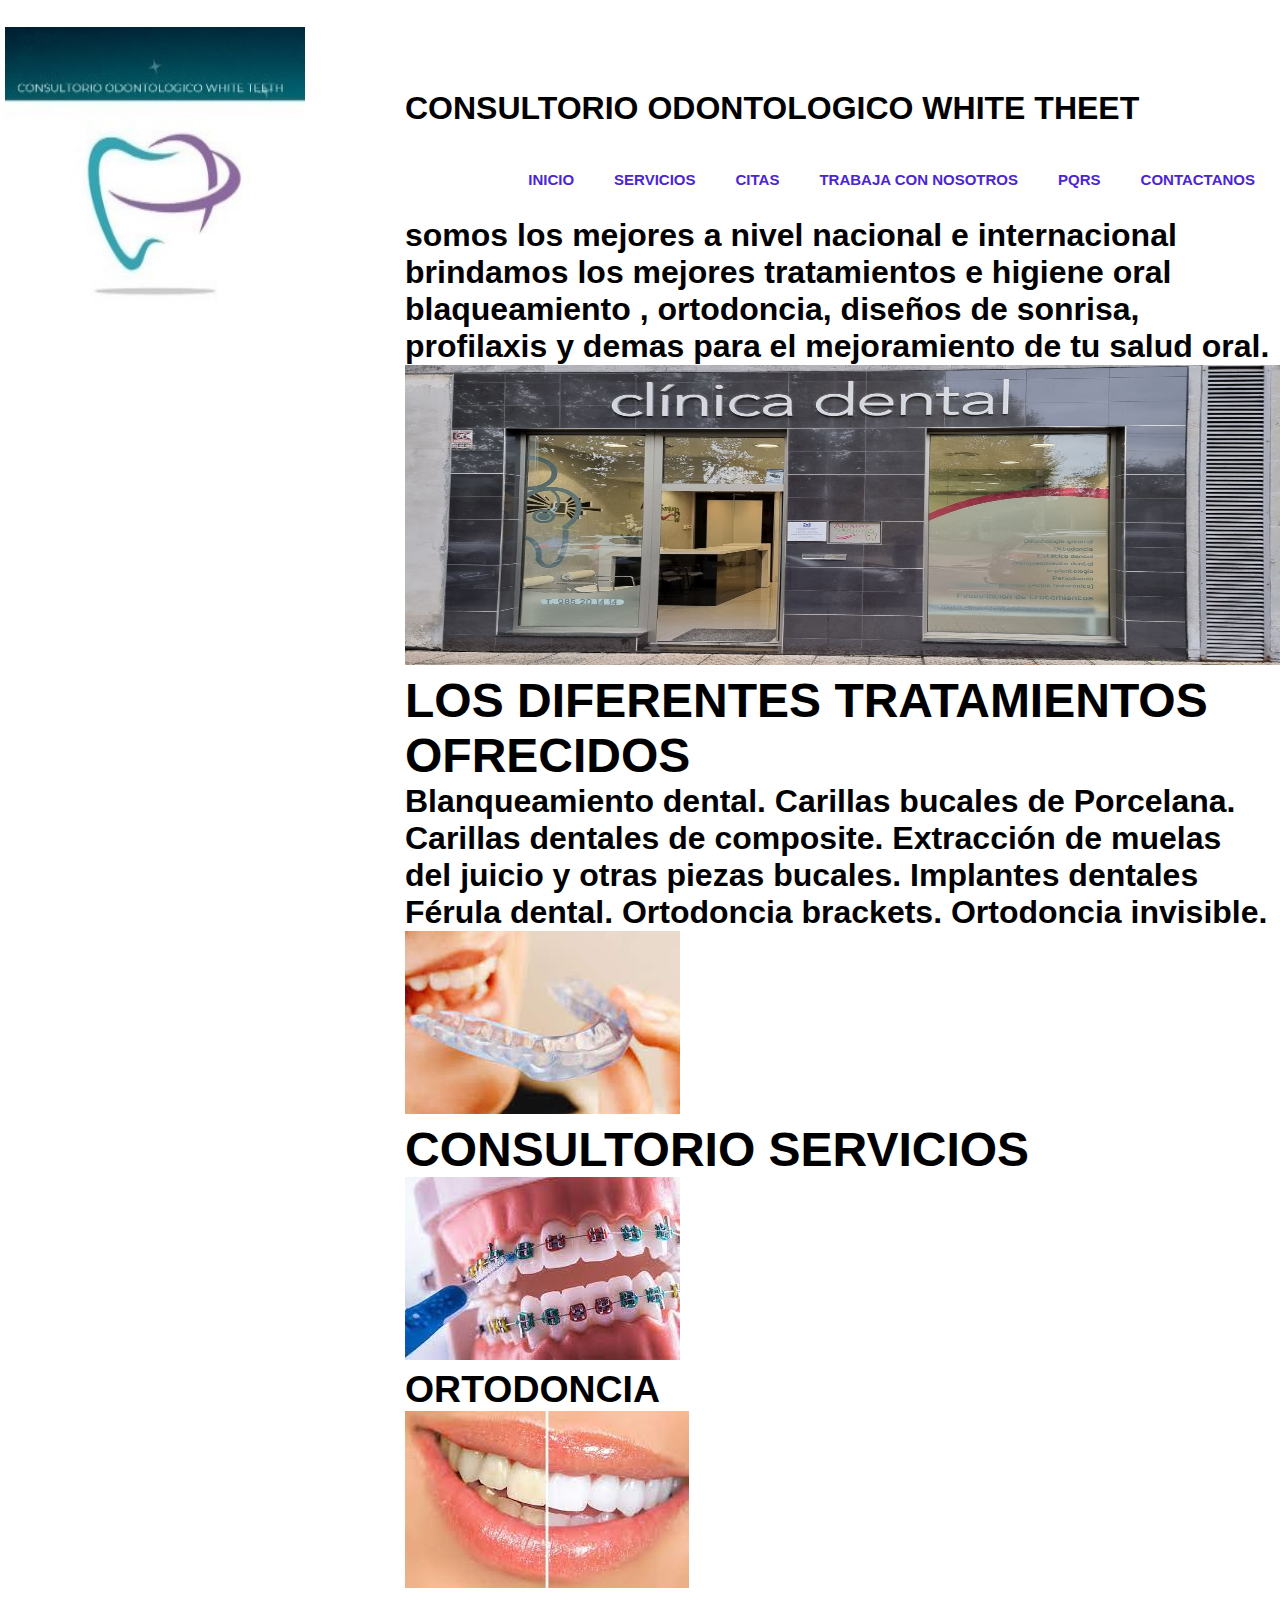
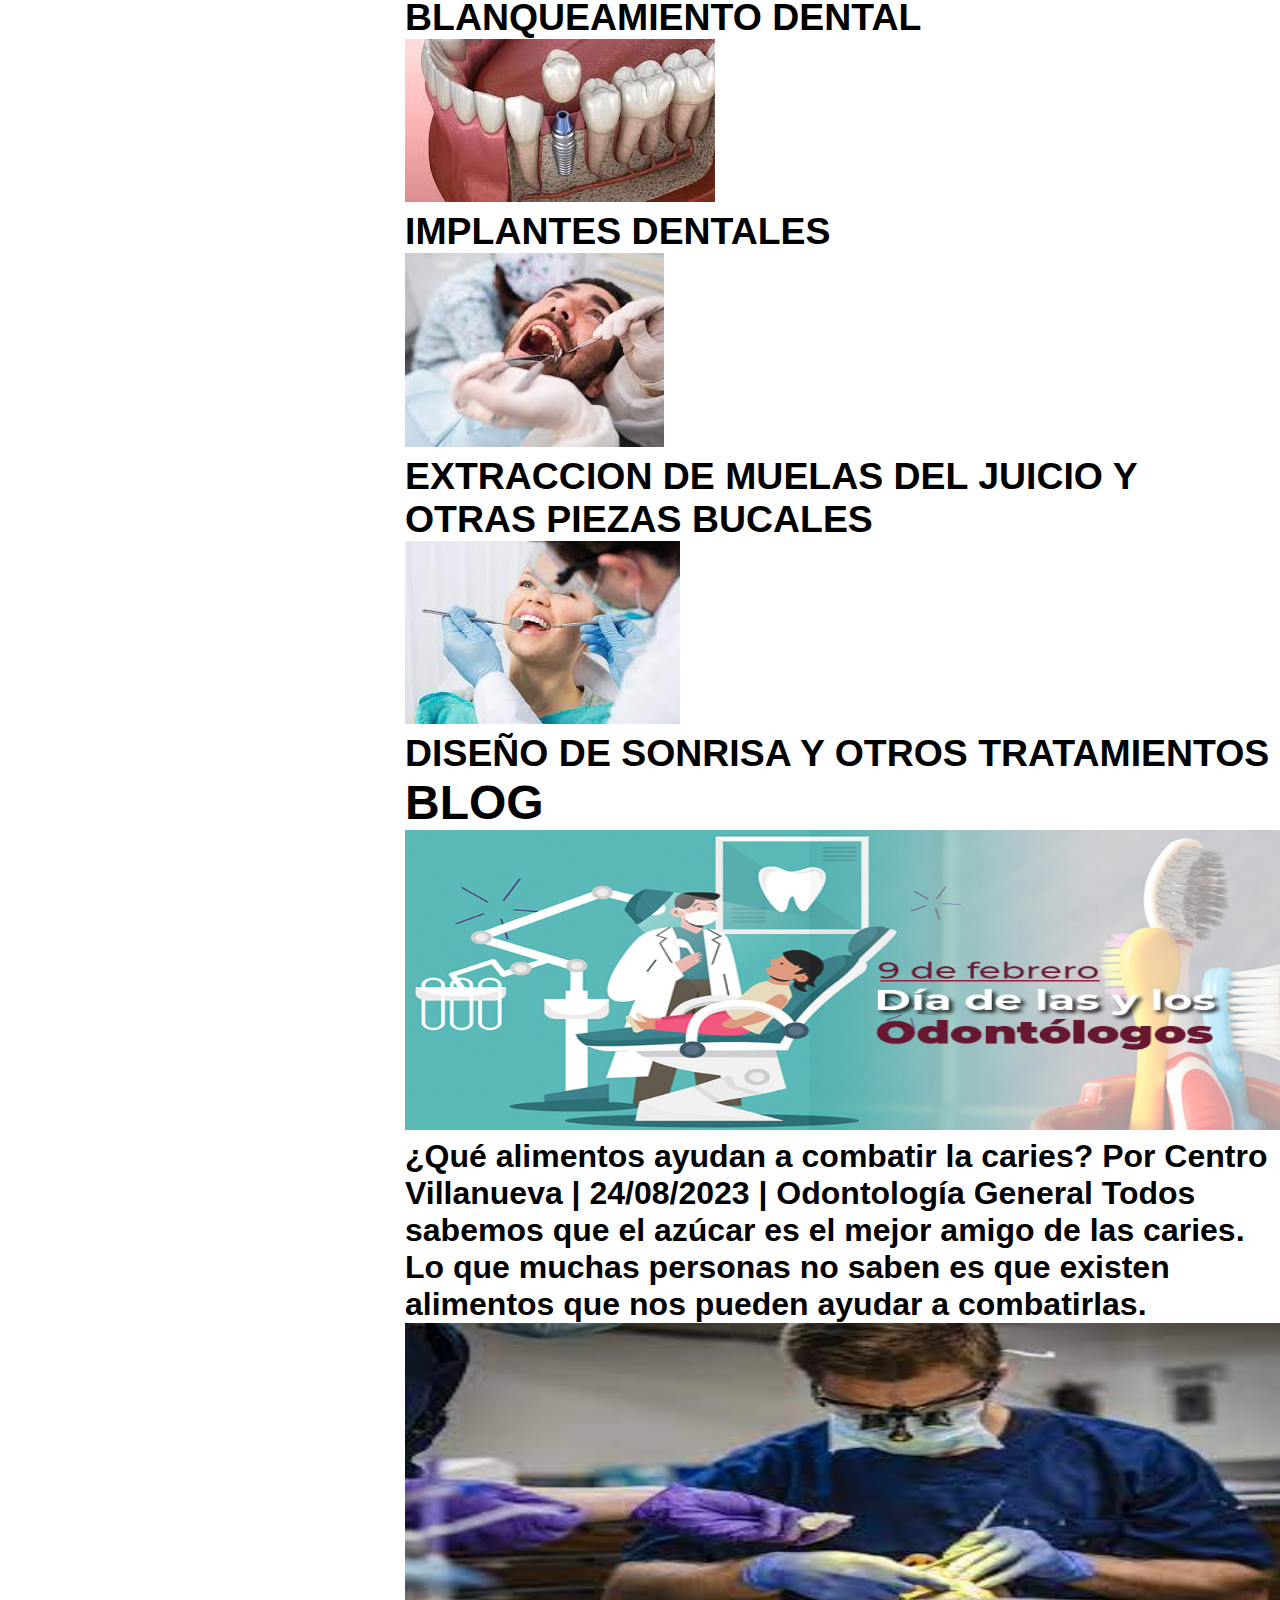
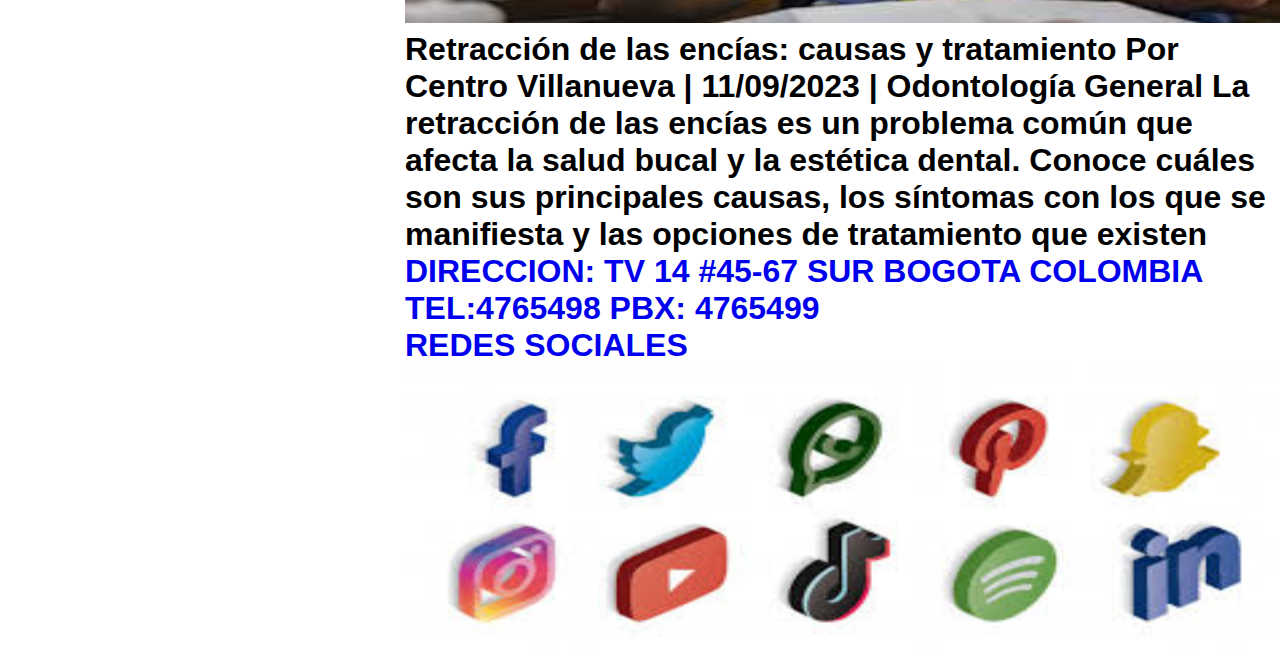
<file: MENU/index.html>
<!DOCTYPE html>
<html lang="es">
<head>
    <meta charset="UTF-8">
    <meta http-equiv="X-UA-compatible" content="IE=edge">
    <meta name="viewport" content="width=device-width, initial-scale=1.0">
    <title>menu</title>
    <link rel="stylesheet" href="style.css">
</head>
<body>

    <header>

        <div class="content">

            <div class="menu container">
                <input type="checkbox" id="menu" />
                <label for="menu">
                   <center><img src="images/ghgf.jpg"width="300" height="300"></center>
                </label>
                <nav class="navbar">
                    <ul>
                      <li><a href="index.html">INICIO </a></li>
                      <li><a href="servicios.html">SERVICIOS</a></li>
                      <li><a href="citas.html">CITAS</a></li>
                      <li><a href="trabajaconnosotros.html">TRABAJA CON NOSOTROS</a></li>
                      <li><a href="pqr.html">PQRS</a></li>
                      <li><a href="contactanos.html">CONTACTANOS</a></li>
                    </ul>

                </nav>
            </div>
            <div class="header-content container"> 

                <h1>CONSULTORIO ODONTOLOGICO WHITE THEET<h1>
                    <P>
                         somos los mejores a nivel nacional e internacional
                         brindamos los mejores tratamientos e higiene oral
                         blaqueamiento , ortodoncia, diseños de sonrisa, profilaxis
                         y demas para el mejoramiento de tu salud oral.
                    </P>
               
        <section class="tratamientos">

            <center><img src="images/20211029_102457-1.jpg"width="900" height="300"></center> 
            
            <div class="tratamientos container">
                <h2> LOS DIFERENTES TRATAMIENTOS OFRECIDOS</h2>
                    <p class="txt-p" >
                               Blanqueamiento dental.
                               Carillas bucales de Porcelana. 
                               Carillas dentales de composite. 
                               Extracción de muelas del juicio y otras piezas bucales. 
                               Implantes dentales
                               Férula dental.
                               Ortodoncia brackets.
                               Ortodoncia invisible.
                    </P>    


            <div class="tratamientos-group">

            <div class="tratamientos-1">
               <img src="images/menu.jpeg.jpeg" alt="">
            
        </div>
    
        </div>
            
        </section>
            
                <main class="services">
            
            <div class="services-content container">
             <h2>CONSULTORIO SERVICIOS</h2>
            
            <div class="services-group">
            
            <div class="services-1">
             <img src="images/1.jpeg" alt="">
                <H3>ORTODONCIA</H3>
        </div>
            <div class="services-1">
             <img src="images/2.jpeg" alt="">
              <H3>BLANQUEAMIENTO DENTAL</H3>
        </div>
            <div class="services-1">
             <img src="images/3.jpeg" alt="">
                <H3>IMPLANTES DENTALES</H3>
        </div>
            <div class="services-1">
             <img src="images/4.jpeg" alt="">
                <H3>EXTRACCION DE MUELAS DEL JUICIO Y OTRAS PIEZAS BUCALES</H3>
        </div>
            <div class="services-1">
             <img src="images/7.jpeg" alt="">
               <H3>DISEÑO DE SONRISA Y OTROS TRATAMIENTOS</H3>
        </div>        
        <section class="blog container">

            <h2>BLOG</h2>
            <img src="images/BLOG_PRINCIPAL_ODONTOLOGOS.jpg"width="900" height="300">
            
             <p>¿Qué alimentos ayudan a combatir la caries?
                 Por Centro Villanueva | 24/08/2023 | Odontología General
                 Todos sabemos que el azúcar es el mejor amigo de las caries. 
                 Lo que muchas personas no saben es que existen alimentos que nos pueden ayudar a combatirlas.</p>

         <div class="blog-content">
         <div class="blog-1">
            <img src="images/descarga.jpg.jpg"width="900" height="300">
        
             <p>
                Retracción de las encías: causas y tratamiento
                Por Centro Villanueva | 11/09/2023 | Odontología General
                La retracción de las encías es un problema común que afecta la salud bucal y la estética dental.
                Conoce cuáles son sus principales causas, los síntomas con los que se manifiesta y las opciones de tratamiento que existen  
             </p>  
        
            <nav class="navbar"> 
                <ul>


                 <li><a href="#">DIRECCION: TV 14 #45-67 SUR BOGOTA COLOMBIA</a></li>
                 <li><a href="#">TEL:4765498 PBX: 4765499</a></li>
                 <li><a href="#">REDES SOCIALES </a></li>
                </ul>
            </nav> 
            <img src="images/images.J.jpeg"width="900" height="300">
        </div>
    </header>
</body>                       
</html>
</file>
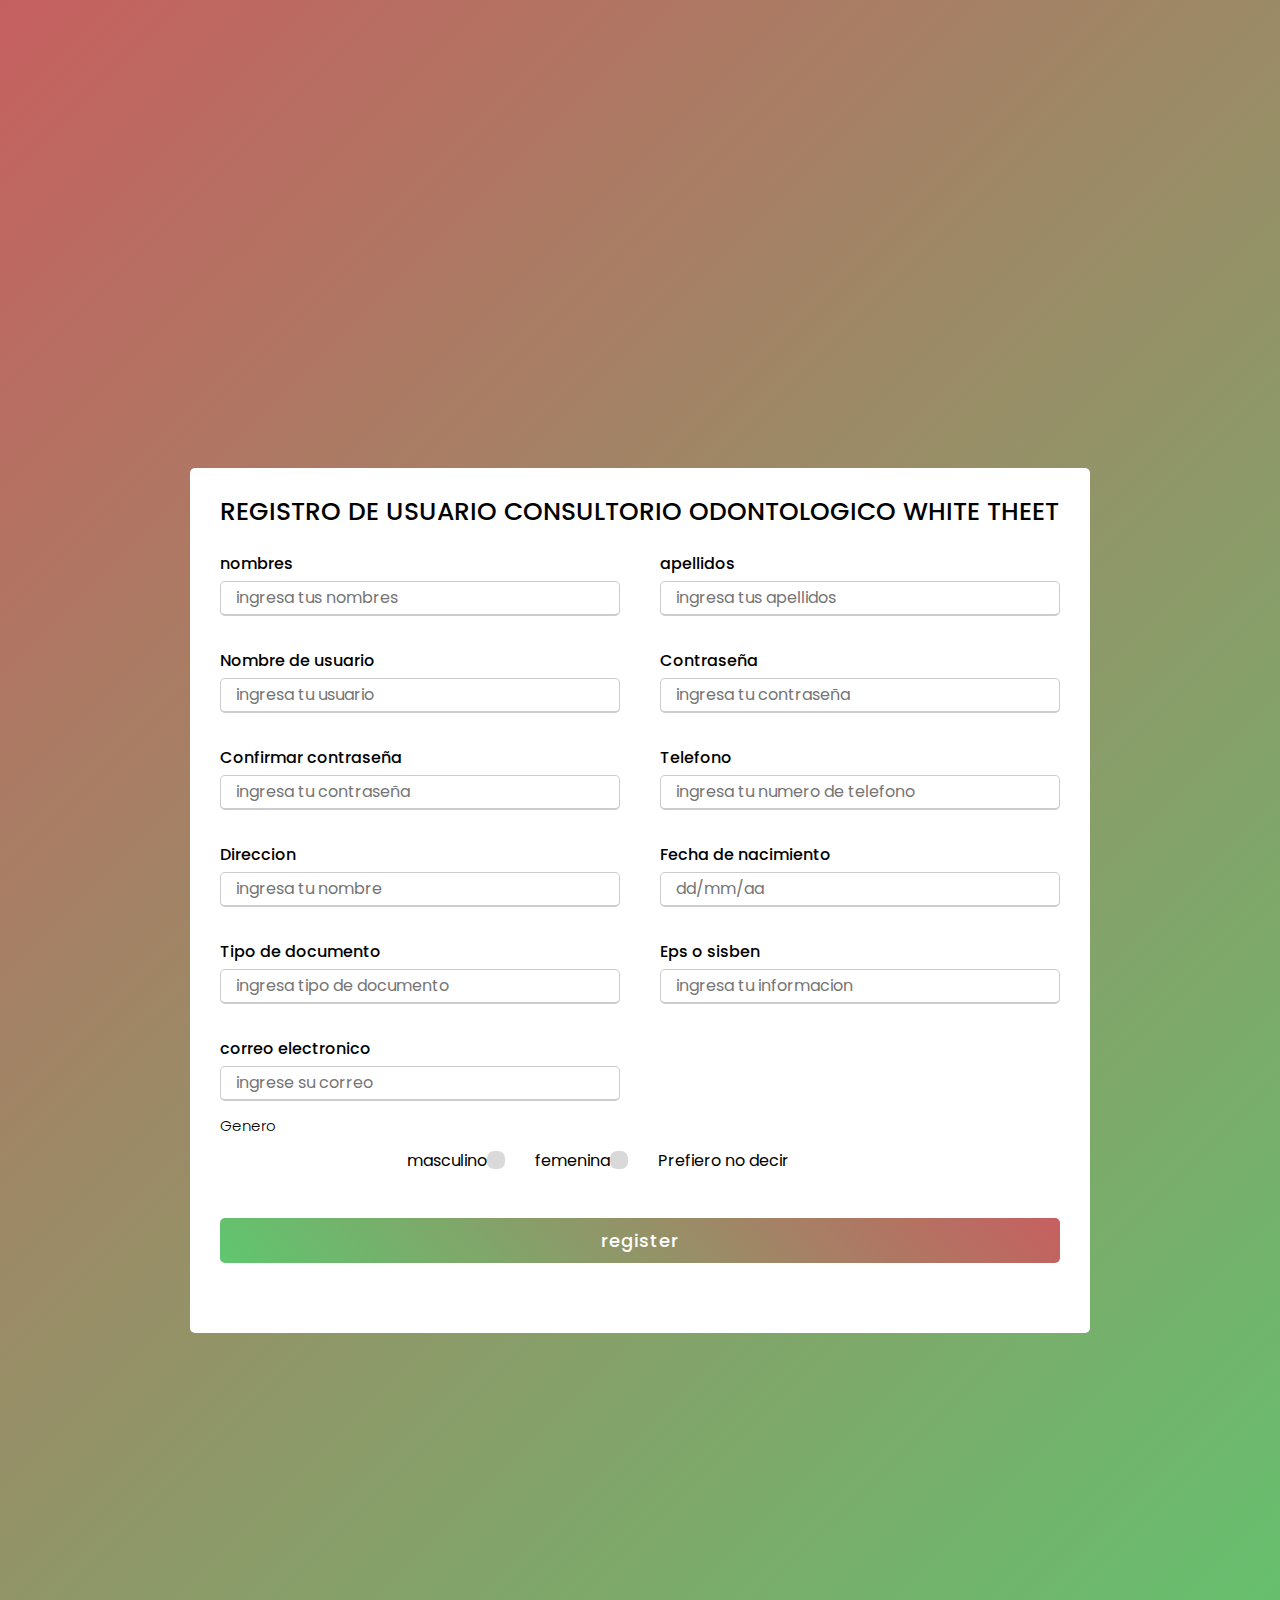
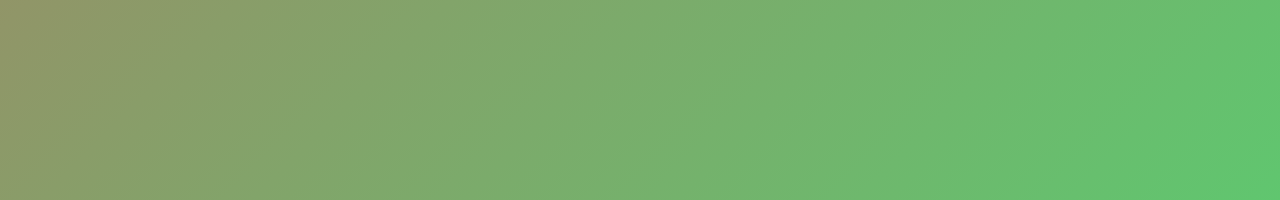
<file: REGISTRODE USUARIO/index.html>
<!DOCTYPE html>
<html lang="en">
<head>
    <meta charset="UTF-8">
    <title>responsive registration form|codinglab </title>
    <link rel="stylesheet" href="style.css">
    <meta name="viewport" content="width=device-width, initial-scale=1.0">
</head>
<body>
  <div class="container">
    <div class="title">REGISTRO DE USUARIO CONSULTORIO ODONTOLOGICO WHITE THEET </div>
    <Form action="#">
     <div class="user-details">
        <div class="input-box">
            <span class="details">nombres</span>
            <input type="text" placeholder="ingresa tus nombres" required>
        </div>
        <div class="input-box">
            <span class="details">apellidos</span>
            <input type="text" placeholder="ingresa tus apellidos " required>
        </div>
    
        <div class="input-box">
            <span class="details">Nombre de usuario</span>
            <input type="text" placeholder="ingresa tu usuario" required>
        </div>
        <div class="input-box">
            <span class="details">Contraseña</span>
            <input type="text" placeholder="ingresa tu contraseña" required>
        </div>
        <div class="input-box">
            <span class="details">Confirmar contraseña</span>
            <input type="text" placeholder="ingresa tu contraseña" required>
        </div>
        <div class="input-box">
            <span class="details">Telefono</span>
            <input type="text" placeholder="ingresa tu numero de telefono" required>
        </div>
        <div class="input-box">
            <span class="details">Direccion</span>
            <input type="text" placeholder="ingresa tu nombre" required>
        </div>
        <div class="input-box">
            <span class="details">Fecha de nacimiento</span>
            <input type="text" placeholder="dd/mm/aa" required>
        </div>
        <div class="input-box">
            <span class="details">Tipo de documento </span>
            <input type="text" placeholder="ingresa tipo de documento" required>
        </div>
        <div class="input-box">
            <span class="details">Eps o sisben</span>
            <input type="text" placeholder="ingresa tu informacion" required>
        </div>
        <div class="input-box">
            <span class="details">correo electronico</span>
            <input type="text" placeholder="ingrese su correo" required>
        </div>
     </div>
      <div class="genero-details">
        <input type="radio" name="genero" id="dot-1">
        <input type="radio" name="genero" id="dot-2">
        <input type="radio" name="genero" id="dot-3">
        <span class="genero-title">Genero</span>
        <div class="category">
            <label for="dot-1">
                <span class="don one"></span>
                <span class="genero">masculino</span>
            </label>
             <label for="dot-2">
                <span class="dot one"></span>
                <span class="genero">femenina</span>
             </label>
             <label for="dot-3">
                <span class="dot one"></span>
                <span class="genero">Prefiero no decir</span>
             </label>
        </div>
      </div>
      <div class="button">
        <input type="submit" value="register">
      </div>
    </Form>

  </div>  
    
</body>
</html>
</file>
<file: MENU/style.css>
*{
 padding: 0; 
 margin: 0;  
 box-sizing: border-box;
 text-decoration: none;
 list-style: none;
}

body {
    font-family: Arial, Helvetica, sans-serif;
}

.container {
    max-width: 1270px;
    margin: 0 auto;
}

.content {
    min-height: 30px;
    background: linear-gradient(
        90deg
        rgb(199, 114, 166)0%,
        rgb(36, 6, 100)70%

    ); 
}

.menu { 
 position: absolute;
 top: 27px;
 left: 0;
 right: 0;
 display: flex;
 align-items: center;
 justify-content: space-between;
}

.logo {
 font-size: 10px;
 color: #db0505;
 text-transform: uppercase;
 font-weight: bold;
}

.menu .navbar ul li {
 position: relative;
 float: left;
}

.menu .navbar ul li a {
    font-size: 15px;
    padding: 20px;
    color: #4b25d3;
    display: block;
    font-weight: bold;
}

.menu .navbar ul li a:hover {
 color: #1cbe6a;
}

#menu {
    display: none;
}

.menu-icono {
 width: 37px;
}

.menu-label {
 cursor: pointer;
 display: none;
}

h1 {
    margin: 90px 0 0 400px;
}

@media(max-wdth:700px)  {

   .content{
     min-height: 100px;
     }

    .menu {
       top: 20px;
    }


    .menu label {
       display: initial;
    }

    .menu .navbar {
        position: absolute;
        top: 100%;
        left: 0;
        right: 0;
        background: linear-gradient(
         90deg
          rgba(203,18,133,1)0%,
          rgba(80,49,145,1)70%

        ); 
        display: none;
 }

.menu .navbar ul li {
    width: 100%;
}

#menu:checked ~ .navbar {
    display: initial;
}

}
</file>
<file: REGISTRODE USUARIO/style.css>
@import url('https://fonts.googleapis.com/css2?family=poppins:wght@400;500;600;700;800&display=swap');
*{
 margin: 0;
 padding: 0;
 box-sizing: border-box;
 font-family: 'poppins',sans-serif;
}
body{
 display: flex;
 height: 200vh;
 justify-content: center;
 align-items: center;
 background: linear-gradient(135deg,#c66060,#60c66f);
}
.container{
  max-width: 900px;
  width: 100%;
  background: #fff; 
  padding: 25px 30px; 
  border-radius: 5px;
}

.container .title{
    font-size: 25px;
    font-weight: 500;
    position: relative;
}
.container .title ::before{
    content: '';
    position: absolute;
    left: 0;
    bottom: 0;
    height: 3px;
    width: 30px;
    background: linear-gradient(135deg,#c66060,#60c66f);
}
.container form .user-details{
 display: flex;
 flex-wrap: wrap;
 justify-content: space-between;
}
form .user-details .input-box{
    margin: 20px 0 12px;
    width: calc(100% / 2 - 20px);
}
.user-details .input-box .details{
    display: block;
    font-weight: 500;
    margin-bottom: 5px;
}
.user-details .input-box input{
    height: 35px;
    width: 100%;
    outline: none;
    border-radius: 5px;
    border: 1px solid #ccc;
    padding-left: 15px;
    font-size: 16px;
    border-bottom-width: 2px;
    transition: all 0.3s ease;
}

.user-details .input-box input:focus,
.user-details .input-box input:valid{
    border: #c66060;
}
form .genero-details .genero-title{
    font-size: 15px;
    font-weight: 300;
}
form .genero-details .category{
    display: flex;
    width: 90%;
    margin: 10px 0;
    justify-content: center;
}
.genero-details .category label{
 display: flex;
 align-items: center;
}
.genero-details .category .dot{
    height: 18px;
    width: 18px;
    background: #d9d9d9;
    border-radius: 40%;
    margin-right:  30px;
    border: 5px solid transparent;
    transition: all 0.3 ease;
}
#dot-1:checked~ .category label .one
#dot-2:checked~ .category label .two
#dot-3:checked~ .category label .three{
border-color:#d9d9d9;
background:#c66060 ;
}
form input[type="radio"]{
    display: none;
}
form .button{
    height: 45px;
    margin: 45px 0;
}
form .button input{
    height: 100%;
    width: 100%;
    outline: none;
    color: #fff;
    border: none;
    font-size: 18px;
    font-weight: 500;
    border-radius: 5px;
    letter-spacing: 1px;
    background: linear-gradient(-135deg,#c66060,#60c66f);
}
form .button input:hover{
    background: linear-gradient(-135deg,#c66060,#60c66f);
}
@media (max-width: 584px) {
    .container{
        max-width: 100%;
    }
    form .user-details .input-box{
        margin-bottom: 15px;
        width: 100%;
    }
    form .genero-details .category{
         width: 100%;
        }
    .container form .user-details{
        max-height: 300px;
        overflow-y: scroll;
    }
    .user-details::-webkit-scrollbar{
        width: 0;
    }
}
</file>
